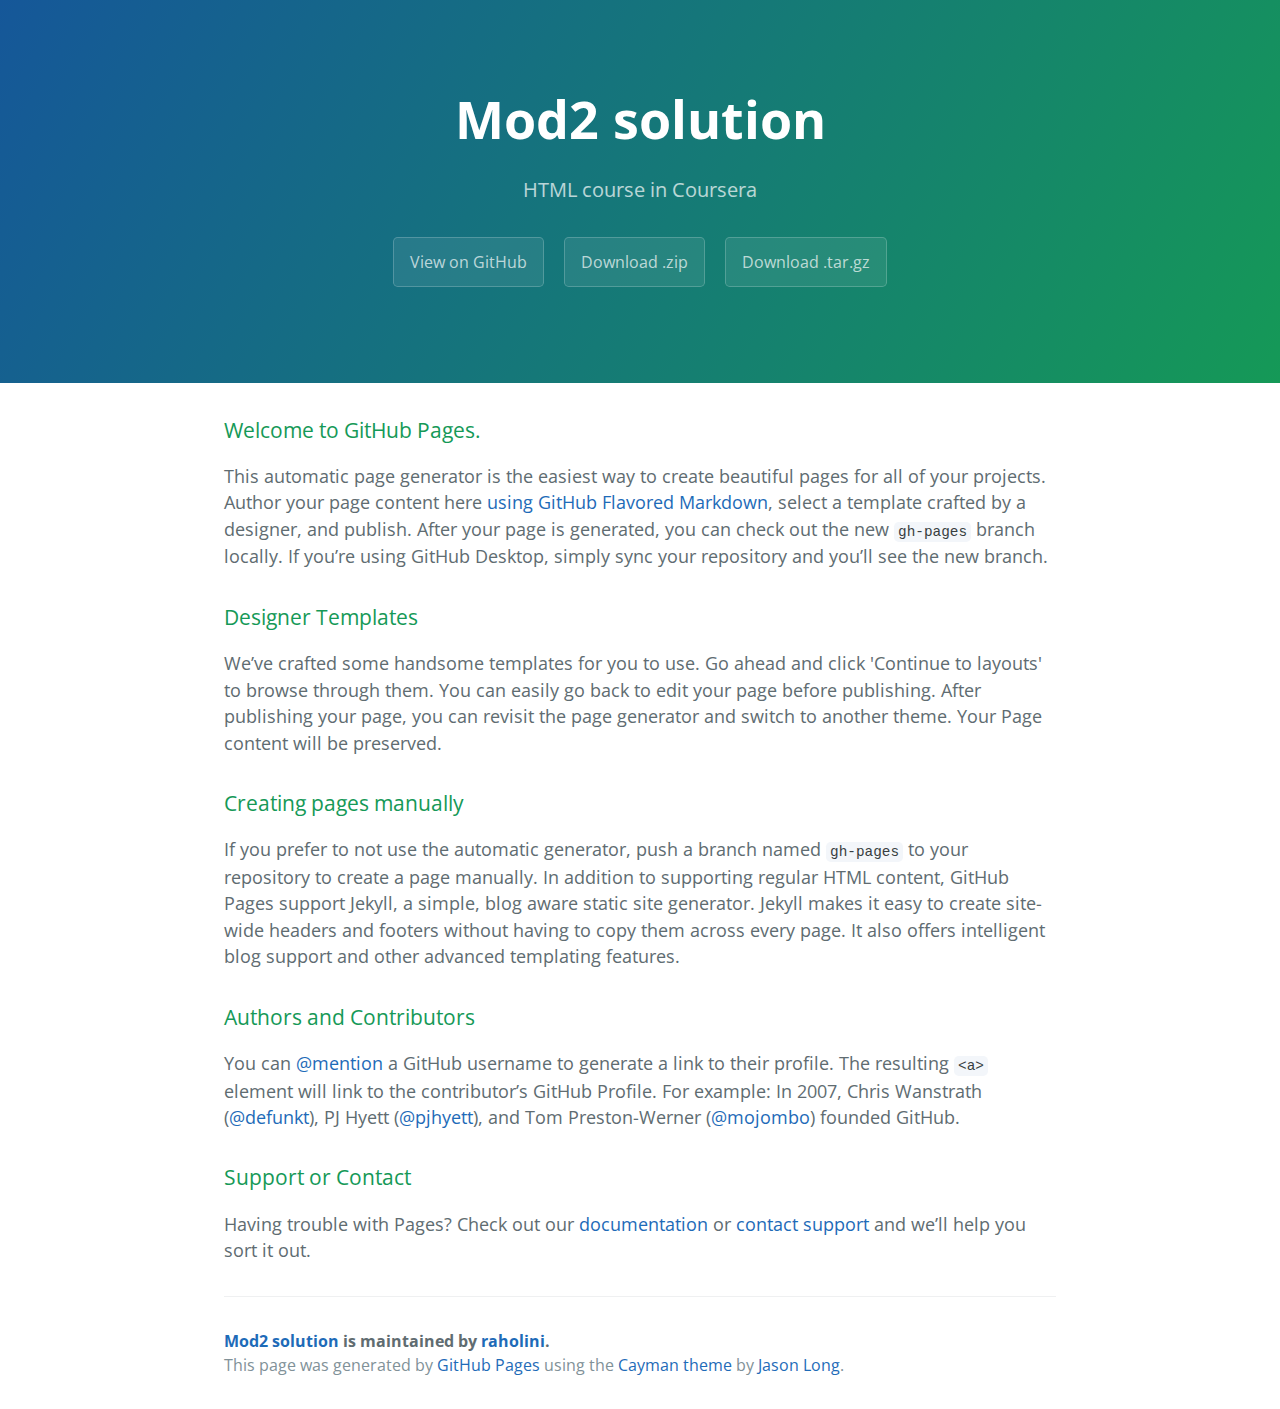
<file: index.html>
<!DOCTYPE html>
<html lang="en-us">
  <head>
    <meta charset="UTF-8">
    <title>Mod2 solution by raholini</title>
    <meta name="viewport" content="width=device-width, initial-scale=1">
    <link rel="stylesheet" type="text/css" href="stylesheets/normalize.css" media="screen">
    <link href='https://fonts.googleapis.com/css?family=Open+Sans:400,700' rel='stylesheet' type='text/css'>
    <link rel="stylesheet" type="text/css" href="stylesheets/stylesheet.css" media="screen">
    <link rel="stylesheet" type="text/css" href="stylesheets/github-light.css" media="screen">
  </head>
  <body>
    <section class="page-header">
      <h1 class="project-name">Mod2 solution</h1>
      <h2 class="project-tagline">HTML course in Coursera</h2>
      <a href="https://github.com/raholini/mod2_solution" class="btn">View on GitHub</a>
      <a href="https://github.com/raholini/mod2_solution/zipball/master" class="btn">Download .zip</a>
      <a href="https://github.com/raholini/mod2_solution/tarball/master" class="btn">Download .tar.gz</a>
    </section>

    <section class="main-content">
      <h3>
<a id="welcome-to-github-pages" class="anchor" href="#welcome-to-github-pages" aria-hidden="true"><span aria-hidden="true" class="octicon octicon-link"></span></a>Welcome to GitHub Pages.</h3>

<p>This automatic page generator is the easiest way to create beautiful pages for all of your projects. Author your page content here <a href="https://guides.github.com/features/mastering-markdown/">using GitHub Flavored Markdown</a>, select a template crafted by a designer, and publish. After your page is generated, you can check out the new <code>gh-pages</code> branch locally. If you’re using GitHub Desktop, simply sync your repository and you’ll see the new branch.</p>

<h3>
<a id="designer-templates" class="anchor" href="#designer-templates" aria-hidden="true"><span aria-hidden="true" class="octicon octicon-link"></span></a>Designer Templates</h3>

<p>We’ve crafted some handsome templates for you to use. Go ahead and click 'Continue to layouts' to browse through them. You can easily go back to edit your page before publishing. After publishing your page, you can revisit the page generator and switch to another theme. Your Page content will be preserved.</p>

<h3>
<a id="creating-pages-manually" class="anchor" href="#creating-pages-manually" aria-hidden="true"><span aria-hidden="true" class="octicon octicon-link"></span></a>Creating pages manually</h3>

<p>If you prefer to not use the automatic generator, push a branch named <code>gh-pages</code> to your repository to create a page manually. In addition to supporting regular HTML content, GitHub Pages support Jekyll, a simple, blog aware static site generator. Jekyll makes it easy to create site-wide headers and footers without having to copy them across every page. It also offers intelligent blog support and other advanced templating features.</p>

<h3>
<a id="authors-and-contributors" class="anchor" href="#authors-and-contributors" aria-hidden="true"><span aria-hidden="true" class="octicon octicon-link"></span></a>Authors and Contributors</h3>

<p>You can <a href="https://help.github.com/articles/basic-writing-and-formatting-syntax/#mentioning-users-and-teams" class="user-mention">@mention</a> a GitHub username to generate a link to their profile. The resulting <code>&lt;a&gt;</code> element will link to the contributor’s GitHub Profile. For example: In 2007, Chris Wanstrath (<a href="https://github.com/defunkt" class="user-mention">@defunkt</a>), PJ Hyett (<a href="https://github.com/pjhyett" class="user-mention">@pjhyett</a>), and Tom Preston-Werner (<a href="https://github.com/mojombo" class="user-mention">@mojombo</a>) founded GitHub.</p>

<h3>
<a id="support-or-contact" class="anchor" href="#support-or-contact" aria-hidden="true"><span aria-hidden="true" class="octicon octicon-link"></span></a>Support or Contact</h3>

<p>Having trouble with Pages? Check out our <a href="https://help.github.com/pages">documentation</a> or <a href="https://github.com/contact">contact support</a> and we’ll help you sort it out.</p>

      <footer class="site-footer">
        <span class="site-footer-owner"><a href="https://github.com/raholini/mod2_solution">Mod2 solution</a> is maintained by <a href="https://github.com/raholini">raholini</a>.</span>

        <span class="site-footer-credits">This page was generated by <a href="https://pages.github.com">GitHub Pages</a> using the <a href="https://github.com/jasonlong/cayman-theme">Cayman theme</a> by <a href="https://twitter.com/jasonlong">Jason Long</a>.</span>
      </footer>

    </section>

  
  </body>
</html>
</file>
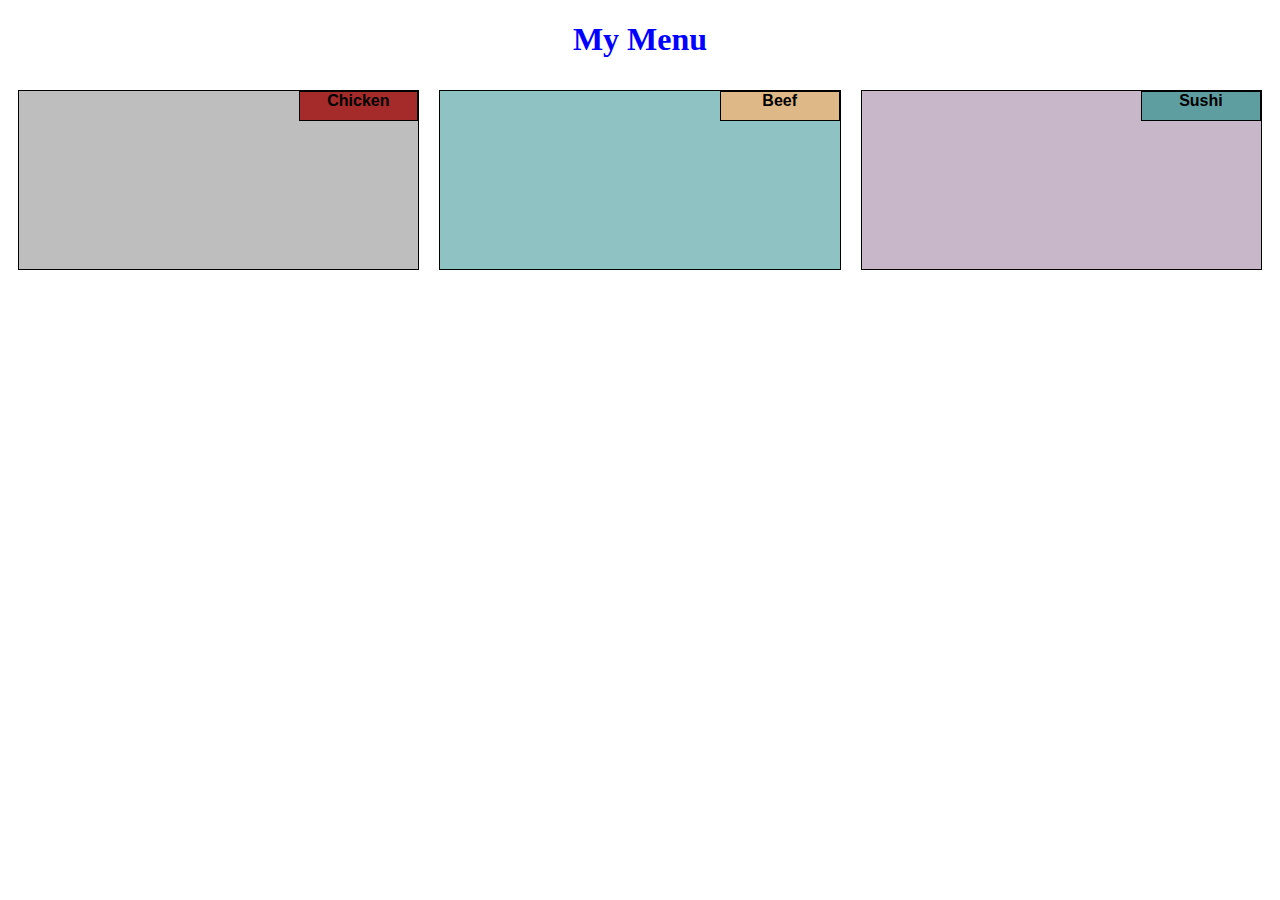
<file: mod2site/index.html>
<!DOCTYPE html>
<html>
<head>
<title>mod2 Solution</title>
<meta charset="utf-8">
<link rel="stylesheet" type="text/css" href="mod2css.css" />
<!--
<style>
	* {
  box-sizing: border-box;
}

h1 {
  color: blue; 
  text-align:center;
}
.outer-div
{
     padding: 30px;
     height: 200px;
}
.inner-div
{
     margin: 0 auto;
     width: 100%; 
     height: 100%;
}

div#container1 {
  background-color: #bebebe;
  border: 1px solid black;
  position: relative;
}

div#container2 {
  background-color: #8fc2c2 ;
  border: 1px solid black;
  position: relative;
}

div#container3 {
  background-color: #c7b7c9;
  border: 1px solid black;
  position: relative;
}


p {
  border: 1px solid black;
  width: 30%;
  height: 30px;
  margin:0;
  padding:0;
  position:absolute;
  top: 0;
  right: 0;
  overflow:hidden;
  font-family: Helvetica;
  color: black;
  text-align:center;
  font-weight: 900;
}

#p1 {
  background-color: #A52A2A;
}
#p2 {
  background-color: #DEB887;
}
#p3 {
  background-color: #5F9EA0;
}
/* Simple Responsive Framework. */


/********** Large devices only **********/
@media (min-width: 992px) {
  .col-lg-1, .col-lg-2, .col-lg-3, .col-lg-4, .col-lg-5, .col-lg-6, .col-lg-7, .col-lg-8, .col-lg-9, .col-lg-10, .col-lg-11, .col-lg-12 {
    float: left;
    
  }
  .col-lg-1 {
    width: 8.33%;
  }
  .col-lg-2 {
    width: 16.66%;
  }
  .col-lg-3 {
    width: 25%;
  }
  .col-lg-4 {
    width: 33.33%;
  }
  .col-lg-5 {
    width: 41.66%;
  }
  .col-lg-6 {
    width: 50%;
  }
  .col-lg-7 {
    width: 58.33%;
  }
  .col-lg-8 {
    width: 66.66%;
  }
  .col-lg-9 {
    width: 74.99%;
  }
  .col-lg-10 {
    width: 83.33%;
  }
  .col-lg-11 {
    width: 91.66%;
  }
  .col-lg-12 {
    width: 100%;
  }
}
/********** Medium devices only **********/
@media (min-width: 768px) and (max-width: 991px) {
  .col-md-1, .col-md-2, .col-md-3, .col-md-4, .col-md-5, .col-md-6, .col-md-7, .col-md-8, .col-md-9, .col-md-10, .col-md-11, .col-md-12 {
    float: left;
    
  }
  .col-md-1 {
    width: 8.33%;
  }
  .col-md-2 {
    width: 16.66%;
  }
  .col-md-3 {
    width: 25%;
  }
  .col-md-4 {
    width: 33.33%;
  }
  .col-md-5 {
    width: 41.66%;
  }
  .col-md-6 {
    width: 50%;
  }
  .col-md-7 {
    width: 58.33%;
  }
  .col-md-8 {
    width: 66.66%;
  }
  .col-md-9 {
    width: 74.99%;
  }
  .col-md-10 {
    width: 83.33%;
  }
  .col-md-11 {
    width: 91.66%;
  }
  .col-md-12 {
    width: 100%;
  }
}


</style>
-->
</head>

<body>
	<h1>My Menu</h1>


  <div class="col-lg-4 col-md-6 outer-div"><div class="inner-div" id="container1"><p id="p1">Chicken</p></div></div>
  <div class="col-lg-4 col-md-6 outer-div"><div class="inner-div" id="container2"><p id="p2">Beef</p></div></div>
  <div class="col-lg-4 col-md-12 outer-div"><div class="inner-div" id="container3"><p id="p3">Sushi</p></div></div>


</body>

</html>
</file>
<file: stylesheets/stylesheet.css>
* {
  box-sizing: border-box; }

body {
  padding: 0;
  margin: 0;
  font-family: "Open Sans", "Helvetica Neue", Helvetica, Arial, sans-serif;
  font-size: 16px;
  line-height: 1.5;
  color: #606c71; }

a {
  color: #1e6bb8;
  text-decoration: none; }
  a:hover {
    text-decoration: underline; }

.btn {
  display: inline-block;
  margin-bottom: 1rem;
  color: rgba(255, 255, 255, 0.7);
  background-color: rgba(255, 255, 255, 0.08);
  border-color: rgba(255, 255, 255, 0.2);
  border-style: solid;
  border-width: 1px;
  border-radius: 0.3rem;
  transition: color 0.2s, background-color 0.2s, border-color 0.2s; }
  .btn + .btn {
    margin-left: 1rem; }

.btn:hover {
  color: rgba(255, 255, 255, 0.8);
  text-decoration: none;
  background-color: rgba(255, 255, 255, 0.2);
  border-color: rgba(255, 255, 255, 0.3); }

@media screen and (min-width: 64em) {
  .btn {
    padding: 0.75rem 1rem; } }

@media screen and (min-width: 42em) and (max-width: 64em) {
  .btn {
    padding: 0.6rem 0.9rem;
    font-size: 0.9rem; } }

@media screen and (max-width: 42em) {
  .btn {
    display: block;
    width: 100%;
    padding: 0.75rem;
    font-size: 0.9rem; }
    .btn + .btn {
      margin-top: 1rem;
      margin-left: 0; } }

.page-header {
  color: #fff;
  text-align: center;
  background-color: #159957;
  background-image: linear-gradient(120deg, #155799, #159957); }

@media screen and (min-width: 64em) {
  .page-header {
    padding: 5rem 6rem; } }

@media screen and (min-width: 42em) and (max-width: 64em) {
  .page-header {
    padding: 3rem 4rem; } }

@media screen and (max-width: 42em) {
  .page-header {
    padding: 2rem 1rem; } }

.project-name {
  margin-top: 0;
  margin-bottom: 0.1rem; }

@media screen and (min-width: 64em) {
  .project-name {
    font-size: 3.25rem; } }

@media screen and (min-width: 42em) and (max-width: 64em) {
  .project-name {
    font-size: 2.25rem; } }

@media screen and (max-width: 42em) {
  .project-name {
    font-size: 1.75rem; } }

.project-tagline {
  margin-bottom: 2rem;
  font-weight: normal;
  opacity: 0.7; }

@media screen and (min-width: 64em) {
  .project-tagline {
    font-size: 1.25rem; } }

@media screen and (min-width: 42em) and (max-width: 64em) {
  .project-tagline {
    font-size: 1.15rem; } }

@media screen and (max-width: 42em) {
  .project-tagline {
    font-size: 1rem; } }

.main-content :first-child {
  margin-top: 0; }
.main-content img {
  max-width: 100%; }
.main-content h1, .main-content h2, .main-content h3, .main-content h4, .main-content h5, .main-content h6 {
  margin-top: 2rem;
  margin-bottom: 1rem;
  font-weight: normal;
  color: #159957; }
.main-content p {
  margin-bottom: 1em; }
.main-content code {
  padding: 2px 4px;
  font-family: Consolas, "Liberation Mono", Menlo, Courier, monospace;
  font-size: 0.9rem;
  color: #383e41;
  background-color: #f3f6fa;
  border-radius: 0.3rem; }
.main-content pre {
  padding: 0.8rem;
  margin-top: 0;
  margin-bottom: 1rem;
  font: 1rem Consolas, "Liberation Mono", Menlo, Courier, monospace;
  color: #567482;
  word-wrap: normal;
  background-color: #f3f6fa;
  border: solid 1px #dce6f0;
  border-radius: 0.3rem; }
  .main-content pre > code {
    padding: 0;
    margin: 0;
    font-size: 0.9rem;
    color: #567482;
    word-break: normal;
    white-space: pre;
    background: transparent;
    border: 0; }
.main-content .highlight {
  margin-bottom: 1rem; }
  .main-content .highlight pre {
    margin-bottom: 0;
    word-break: normal; }
.main-content .highlight pre, .main-content pre {
  padding: 0.8rem;
  overflow: auto;
  font-size: 0.9rem;
  line-height: 1.45;
  border-radius: 0.3rem; }
.main-content pre code, .main-content pre tt {
  display: inline;
  max-width: initial;
  padding: 0;
  margin: 0;
  overflow: initial;
  line-height: inherit;
  word-wrap: normal;
  background-color: transparent;
  border: 0; }
  .main-content pre code:before, .main-content pre code:after, .main-content pre tt:before, .main-content pre tt:after {
    content: normal; }
.main-content ul, .main-content ol {
  margin-top: 0; }
.main-content blockquote {
  padding: 0 1rem;
  margin-left: 0;
  color: #819198;
  border-left: 0.3rem solid #dce6f0; }
  .main-content blockquote > :first-child {
    margin-top: 0; }
  .main-content blockquote > :last-child {
    margin-bottom: 0; }
.main-content table {
  display: block;
  width: 100%;
  overflow: auto;
  word-break: normal;
  word-break: keep-all; }
  .main-content table th {
    font-weight: bold; }
  .main-content table th, .main-content table td {
    padding: 0.5rem 1rem;
    border: 1px solid #e9ebec; }
.main-content dl {
  padding: 0; }
  .main-content dl dt {
    padding: 0;
    margin-top: 1rem;
    font-size: 1rem;
    font-weight: bold; }
  .main-content dl dd {
    padding: 0;
    margin-bottom: 1rem; }
.main-content hr {
  height: 2px;
  padding: 0;
  margin: 1rem 0;
  background-color: #eff0f1;
  border: 0; }

@media screen and (min-width: 64em) {
  .main-content {
    max-width: 64rem;
    padding: 2rem 6rem;
    margin: 0 auto;
    font-size: 1.1rem; } }

@media screen and (min-width: 42em) and (max-width: 64em) {
  .main-content {
    padding: 2rem 4rem;
    font-size: 1.1rem; } }

@media screen and (max-width: 42em) {
  .main-content {
    padding: 2rem 1rem;
    font-size: 1rem; } }

.site-footer {
  padding-top: 2rem;
  margin-top: 2rem;
  border-top: solid 1px #eff0f1; }

.site-footer-owner {
  display: block;
  font-weight: bold; }

.site-footer-credits {
  color: #819198; }

@media screen and (min-width: 64em) {
  .site-footer {
    font-size: 1rem; } }

@media screen and (min-width: 42em) and (max-width: 64em) {
  .site-footer {
    font-size: 1rem; } }

@media screen and (max-width: 42em) {
  .site-footer {
    font-size: 0.9rem; } }
</file>
<file: stylesheets/github-light.css>
/*
The MIT License (MIT)

Copyright (c) 2015 GitHub, Inc.

Permission is hereby granted, free of charge, to any person obtaining a copy
of this software and associated documentation files (the "Software"), to deal
in the Software without restriction, including without limitation the rights
to use, copy, modify, merge, publish, distribute, sublicense, and/or sell
copies of the Software, and to permit persons to whom the Software is
furnished to do so, subject to the following conditions:

The above copyright notice and this permission notice shall be included in all
copies or substantial portions of the Software.

THE SOFTWARE IS PROVIDED "AS IS", WITHOUT WARRANTY OF ANY KIND, EXPRESS OR
IMPLIED, INCLUDING BUT NOT LIMITED TO THE WARRANTIES OF MERCHANTABILITY,
FITNESS FOR A PARTICULAR PURPOSE AND NONINFRINGEMENT. IN NO EVENT SHALL THE
AUTHORS OR COPYRIGHT HOLDERS BE LIABLE FOR ANY CLAIM, DAMAGES OR OTHER
LIABILITY, WHETHER IN AN ACTION OF CONTRACT, TORT OR OTHERWISE, ARISING FROM,
OUT OF OR IN CONNECTION WITH THE SOFTWARE OR THE USE OR OTHER DEALINGS IN THE
SOFTWARE.

*/

.pl-c /* comment */ {
  color: #969896;
}

.pl-c1      /* constant, markup.raw, meta.diff.header, meta.module-reference, meta.property-name, support, support.constant, support.variable, variable.other.constant */,
.pl-s .pl-v /* string variable */ {
  color: #0086b3;
}

.pl-e  /* entity */,
.pl-en /* entity.name */ {
  color: #795da3;
}

.pl-s .pl-s1 /* string source */,
.pl-smi      /* storage.modifier.import, storage.modifier.package, storage.type.java, variable.other, variable.parameter.function */ {
  color: #333;
}

.pl-ent /* entity.name.tag */ {
  color: #63a35c;
}

.pl-k /* keyword, storage, storage.type */ {
  color: #a71d5d;
}

.pl-pds              /* punctuation.definition.string, string.regexp.character-class */,
.pl-s                /* string */,
.pl-s .pl-pse .pl-s1 /* string punctuation.section.embedded source */,
.pl-sr               /* string.regexp */,
.pl-sr .pl-cce       /* string.regexp constant.character.escape */,
.pl-sr .pl-sra       /* string.regexp string.regexp.arbitrary-repitition */,
.pl-sr .pl-sre       /* string.regexp source.ruby.embedded */ {
  color: #183691;
}

.pl-v /* variable */ {
  color: #ed6a43;
}

.pl-id /* invalid.deprecated */ {
  color: #b52a1d;
}

.pl-ii /* invalid.illegal */ {
  background-color: #b52a1d;
  color: #f8f8f8;
}

.pl-sr .pl-cce /* string.regexp constant.character.escape */ {
  color: #63a35c;
  font-weight: bold;
}

.pl-ml /* markup.list */ {
  color: #693a17;
}

.pl-mh        /* markup.heading */,
.pl-mh .pl-en /* markup.heading entity.name */,
.pl-ms        /* meta.separator */ {
  color: #1d3e81;
  font-weight: bold;
}

.pl-mq /* markup.quote */ {
  color: #008080;
}

.pl-mi /* markup.italic */ {
  color: #333;
  font-style: italic;
}

.pl-mb /* markup.bold */ {
  color: #333;
  font-weight: bold;
}

.pl-md /* markup.deleted, meta.diff.header.from-file */ {
  background-color: #ffecec;
  color: #bd2c00;
}

.pl-mi1 /* markup.inserted, meta.diff.header.to-file */ {
  background-color: #eaffea;
  color: #55a532;
}

.pl-mdr /* meta.diff.range */ {
  color: #795da3;
  font-weight: bold;
}

.pl-mo /* meta.output */ {
  color: #1d3e81;
}
</file>
<file: mod2site/mod2css.css>
* {
  box-sizing: border-box;
}

h1 {
  color: blue; 
  text-align:center;
}
.outer-div
{
     padding: 10px;
     height: 200px;
}
.inner-div
{
     margin: 0 auto;
     width: 100%; 
     height: 100%;
}

div#container1 {
  background-color: #bebebe;
  border: 1px solid black;
  position: relative;
}

div#container2 {
  background-color: #8fc2c2 ;
  border: 1px solid black;
  position: relative;
}

div#container3 {
  background-color: #c7b7c9;
  border: 1px solid black;
  position: relative;
}


p {
  border: 1px solid black;
  width: 30%;
  height: 30px;
  margin:0;
  padding:0;
  position:absolute;
  top: 0;
  right: 0;
  overflow:hidden;
  font-family: Helvetica;
  color: black;
  text-align:center;
  font-weight: 900;
}

#p1 {
  background-color: #A52A2A;
}
#p2 {
  background-color: #DEB887;
}
#p3 {
  background-color: #5F9EA0;
}
/* Simple Responsive Framework. */


/********** Large devices only **********/
@media (min-width: 992px) {
  .col-lg-1, .col-lg-2, .col-lg-3, .col-lg-4, .col-lg-5, .col-lg-6, .col-lg-7, .col-lg-8, .col-lg-9, .col-lg-10, .col-lg-11, .col-lg-12 {
    float: left;
    
  }
  .col-lg-1 {
    width: 8.33%;
  }
  .col-lg-2 {
    width: 16.66%;
  }
  .col-lg-3 {
    width: 25%;
  }
  .col-lg-4 {
    width: 33.33%;
  }
  .col-lg-5 {
    width: 41.66%;
  }
  .col-lg-6 {
    width: 50%;
  }
  .col-lg-7 {
    width: 58.33%;
  }
  .col-lg-8 {
    width: 66.66%;
  }
  .col-lg-9 {
    width: 74.99%;
  }
  .col-lg-10 {
    width: 83.33%;
  }
  .col-lg-11 {
    width: 91.66%;
  }
  .col-lg-12 {
    width: 100%;
  }
}
/********** Medium devices only **********/
@media (min-width: 768px) and (max-width: 991px) {
  .col-md-1, .col-md-2, .col-md-3, .col-md-4, .col-md-5, .col-md-6, .col-md-7, .col-md-8, .col-md-9, .col-md-10, .col-md-11, .col-md-12 {
    float: left;
    
  }
  .col-md-1 {
    width: 8.33%;
  }
  .col-md-2 {
    width: 16.66%;
  }
  .col-md-3 {
    width: 25%;
  }
  .col-md-4 {
    width: 33.33%;
  }
  .col-md-5 {
    width: 41.66%;
  }
  .col-md-6 {
    width: 50%;
  }
  .col-md-7 {
    width: 58.33%;
  }
  .col-md-8 {
    width: 66.66%;
  }
  .col-md-9 {
    width: 74.99%;
  }
  .col-md-10 {
    width: 83.33%;
  }
  .col-md-11 {
    width: 91.66%;
  }
  .col-md-12 {
    width: 100%;
  }
}
</file>
